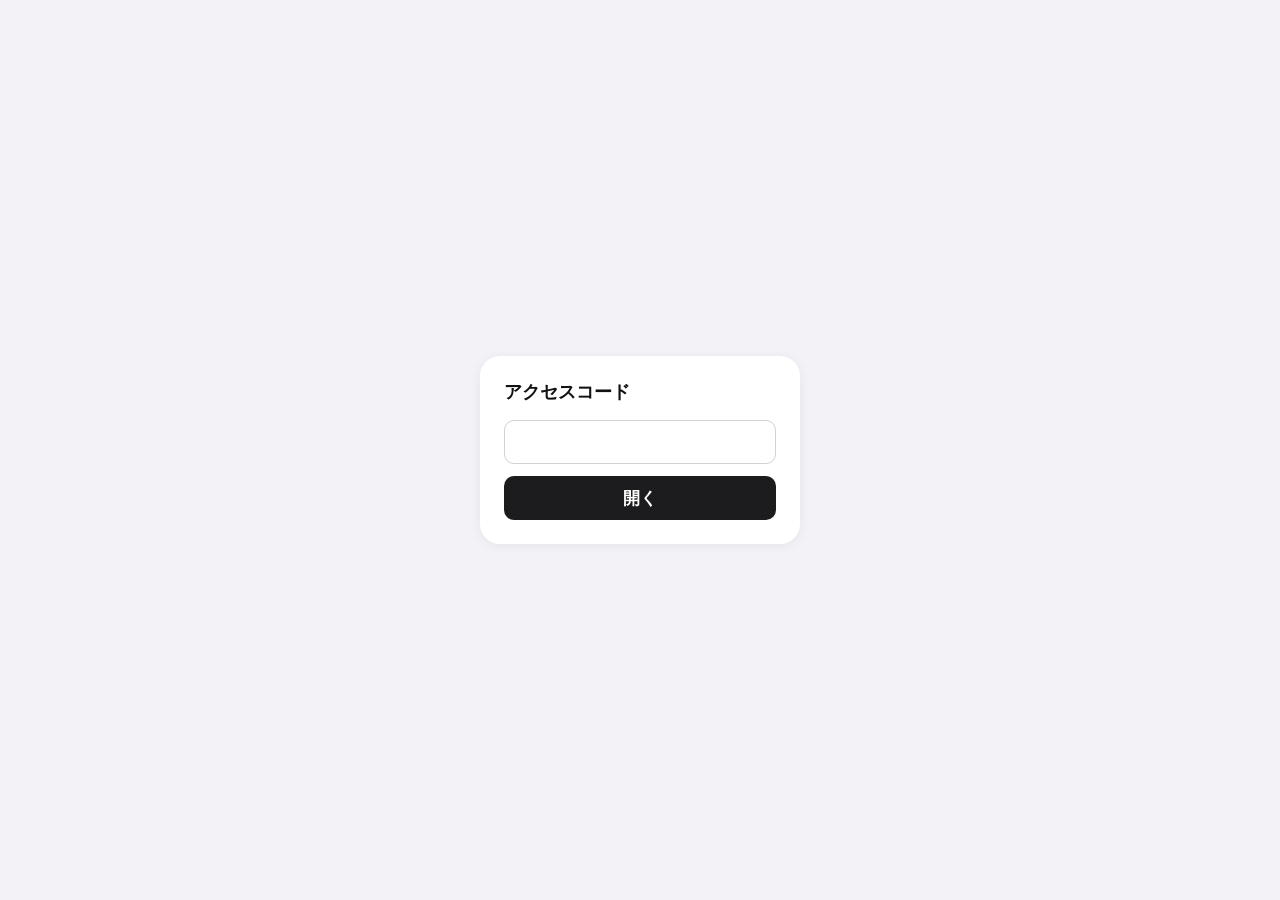
<file: index.html>
<!doctype html>
<html lang="ja">
<head>
  <meta charset="utf-8">
  <meta name="viewport" content="width=device-width, initial-scale=1, maximum-scale=1, user-scalable=no, viewport-fit=cover">
  <meta name="apple-mobile-web-app-capable" content="yes">
  <meta name="mobile-web-app-capable" content="yes">
  <meta name="apple-mobile-web-app-status-bar-style" content="default">
  <!-- ステータスバーの扱いは起動時に決まる。白に固定して一覧の見出しをくっきり見せる（会話画面ではステータスバーの裏が白になる）。 -->
  <meta name="theme-color" content="#ffffff">
  <meta name="format-detection" content="telephone=no, email=no, address=no, date=no">
  <meta name="robots" content="noindex, nofollow, noarchive">
  <meta name="referrer" content="no-referrer">
  <title>Viewer</title>
  <link rel="stylesheet" href="app.css?v=20261111173928">
  <script type="module" src="js/main.js?v=20261111173928"></script>
</head>
<body ontouchstart="">
  <!-- アイコン（SF Symbols の代わり） -->
  <svg width="0" height="0" style="position:absolute" aria-hidden="true">
    <symbol id="i-face" viewBox="0 0 24 24"><path d="M18.6 10.2A8 8 0 1 1 13.5 5.4"/><circle cx="8.8" cy="12.2" r="1.05" class="f"/><circle cx="13.8" cy="11.4" r="1.05" class="f"/><path d="M8.6 15.6c1.7 1.6 4 1.5 5.6-.3"/><path class="f" d="M19 1.6l.95 2.15 2.15.95-2.15.95L19 7.8l-.95-2.15-2.15-.95 2.15-.95z"/></symbol>
    <symbol id="i-cal" viewBox="0 0 24 24"><rect x="3.6" y="4.8" width="16.8" height="15.8" rx="3.6"/><path d="M8 2.9v3.6M16 2.9v3.6"/><text x="12" y="17.4" text-anchor="middle" font-size="8.4" font-weight="900" class="f" font-family="-apple-system, Helvetica, Arial, sans-serif">31</text></symbol>
    <symbol id="i-square" viewBox="0 0 24 24"><path d="M8.2 4.6h7.6a3.6 3.6 0 0 1 3.6 3.6v11.2H8.2a3.6 3.6 0 0 1-3.6-3.6V8.2a3.6 3.6 0 0 1 3.6-3.6z"/></symbol>
    <symbol id="i-plus" viewBox="0 0 24 24"><path d="M12 4.2v15.6M4.2 12h15.6"/></symbol>
    <symbol id="i-search" viewBox="0 0 24 24"><circle cx="10.6" cy="10.6" r="6.4"/><path d="M15.4 15.4l4.6 4.6"/></symbol>
    <symbol id="i-scan" viewBox="0 0 24 24"><path d="M4 8.6V6.6A2.6 2.6 0 0 1 6.6 4h2M15.4 4h2A2.6 2.6 0 0 1 20 6.6v2M20 15.4v2a2.6 2.6 0 0 1-2.6 2.6h-2M8.6 20h-2A2.6 2.6 0 0 1 4 17.4v-2M4.6 12h14.8"/></symbol>
    <symbol id="i-home" viewBox="0 0 24 24"><path d="M4.4 10.9 12 4.6l7.6 6.3v8.5a1.3 1.3 0 0 1-1.3 1.3h-3.8v-5.4h-5v5.4H5.7a1.3 1.3 0 0 1-1.3-1.3z"/></symbol>
    <symbol id="i-talk" viewBox="0 0 24 24"><path class="f" d="M12 3.6c-5 0-9 3.3-9 7.4 0 2.5 1.5 4.7 3.8 6-.2 1.3-.9 2.5-1.9 3.4 2-.1 3.9-.9 5.3-2.1.6.1 1.2.1 1.8.1 5 0 9-3.3 9-7.4S17 3.6 12 3.6z"/><circle cx="8.2" cy="11" r="1.25" class="w"/><circle cx="12" cy="11" r="1.25" class="w"/><circle cx="15.8" cy="11" r="1.25" class="w"/></symbol>
    <symbol id="i-bag" viewBox="0 0 24 24"><path d="M5.3 8.3h13.4l-1.1 12.2H6.4z"/><path d="M9 8.3V7.1a3 3 0 0 1 6 0v1.2"/></symbol>
    <symbol id="i-news" viewBox="0 0 24 24"><rect x="5" y="3.6" width="14" height="16.8" rx="3"/><path d="M8.6 9h6.8M8.6 12.4h6.8M8.6 15.8h6.8"/></symbol>
    <symbol id="i-apps" viewBox="0 0 24 24"><rect x="3.8" y="3.8" width="6.6" height="6.6" rx="2"/><rect x="3.8" y="13.6" width="6.6" height="6.6" rx="2"/><rect x="13.6" y="13.6" width="6.6" height="6.6" rx="2"/><path d="M16.9 3.6v6.8M13.5 7h6.8"/></symbol>
    <symbol id="i-chevron" viewBox="0 0 24 24"><path d="M15.2 4.4 7.6 12l7.6 7.6"/></symbol>
    <symbol id="i-phone" viewBox="0 0 24 24"><path d="M7.2 3.8h2.4l1.3 3.9-1.9 1.3a11.2 11.2 0 0 0 6 6l1.3-1.9 3.9 1.3v2.4a2 2 0 0 1-2.2 2A15.3 15.3 0 0 1 5.2 6a2 2 0 0 1 2-2.2z"/></symbol>
    <symbol id="i-menu" viewBox="0 0 24 24"><path d="M5.8 6.15h12.4M5.8 12h12.4M5.8 17.85h12.4"/></symbol>
    <symbol id="i-camera" viewBox="0 0 24 24"><path d="M3.8 8.6A1.8 1.8 0 0 1 5.6 6.8h2.2l1.6-2.2h5.2l1.6 2.2h2.2a1.8 1.8 0 0 1 1.8 1.8v9.2a1.8 1.8 0 0 1-1.8 1.8H5.6a1.8 1.8 0 0 1-1.8-1.8z"/><circle cx="12" cy="12.9" r="3.4"/></symbol>
    <symbol id="i-photo" viewBox="0 0 24 24"><rect x="3.5" y="5" width="17" height="14" rx="2.6"/><path d="M3.8 16.2 8.6 12l3.8 3.2 2.8-2.3 5 4"/><circle cx="15.6" cy="9.4" r="1.4"/></symbol>
    <symbol id="i-smile" viewBox="0 0 24 24"><circle cx="12" cy="12" r="8.6"/><circle cx="9" cy="10.2" r="1" class="f"/><circle cx="15" cy="10.2" r="1" class="f"/><path d="M8.6 14.2c1.8 2.1 5 2.1 6.8 0"/></symbol>
    <symbol id="i-mic" viewBox="0 0 24 24"><rect x="9" y="3.6" width="6" height="11" rx="3"/><path d="M5.8 11.4a6.2 6.2 0 0 0 12.4 0M12 17.6v2.8"/></symbol>
    <symbol id="i-pin" viewBox="0 0 24 24"><path class="f" d="M15.6 2.9 21.1 8.4l-1.5.9-3.9 3.9.3 3.8-1.6 1.6-3.2-3.2-4.8 4.8-1-1 4.8-4.8-3.2-3.2 1.6-1.6 3.8.3 3.9-3.9z"/></symbol>
    <symbol id="i-openchat" viewBox="-5 -5 10 10"><path d="M3.08 3.5V-2A1.42 1.42 0 0 0 1.66-3.42H-1.83A1.42 1.42 0 0 0-3.25-2V1.5A1.42 1.42 0 0 0-1.83 2.92H1.17" stroke-width="1.17" stroke-linecap="butt"/></symbol>
    <symbol id="i-mute" viewBox="0 0 24 24"><path d="M4.6 9.4h3l4.2-3.6v12.4l-4.2-3.6h-3z"/><path d="M3.6 3.6l16.8 16.8"/></symbol>
    <symbol id="i-tri" viewBox="0 0 24 24"><path class="f" d="M4.5 7.5h15L12 17z"/></symbol>
    <!-- AI ボタン（単位は会話画面での CSS px、原点は輪の中心。目は同じ形を左右にずらして 2 回描く） -->
    <defs><linearGradient id="ai-ring" gradientUnits="userSpaceOnUse" x1="6.32" y1="-7.14" x2="-6.16" y2="6.96"><stop offset="0" stop-color="#61b2fe"/><stop offset=".21" stop-color="#3083fd"/><stop offset=".72" stop-color="#a83deb"/><stop offset="1" stop-color="#e651a9"/></linearGradient><linearGradient id="ai-eye" gradientUnits="userSpaceOnUse" x1="1.15" y1="-1.15" x2="-1.15" y2="1.15"><stop offset="0" stop-color="#3e7cfb"/><stop offset="1" stop-color="#745cf3"/></linearGradient></defs>
    <symbol id="i-ai" viewBox="-12 -12 24 24"><path fill="url(#ai-ring)" fill-rule="evenodd" stroke="none" d="M2.86 -9.63A.25 .25 0 0 0 2.53 -9.92L-5.59 -6.87C-8.2 -5.89 -9.41 -3.83 -9.41 0C-9.41 5.94 -6.49 7.62 0 7.62C6.49 7.62 9.41 5.94 9.41 0C9.41 -5.18 7.19 -7.12 2.3 -7.53ZM7.01 0C7.01 -4.05 5.86 -5.16 0 -5.16C-5.86 -5.16 -7.01 -4.05 -7.01 0C-7.01 4.05 -5.86 5.16 0 5.16C5.86 5.16 7.01 4.05 7.01 0Z"/><path fill="url(#ai-eye)" stroke="none" transform="translate(-2.48 0)" d="M1.19 0C1.19 -1.25 .82 -1.8 0 -1.8C-.82 -1.8 -1.19 -1.25 -1.19 0C-1.19 1.25 -.82 1.8 0 1.8C.82 1.8 1.19 1.25 1.19 0Z"/><path fill="url(#ai-eye)" stroke="none" transform="translate(2.48 0)" d="M1.19 0C1.19 -1.25 .82 -1.8 0 -1.8C-.82 -1.8 -1.19 -1.25 -1.19 0C-1.19 1.25 -.82 1.8 0 1.8C.82 1.8 1.19 1.25 1.19 0Z"/></symbol>
  </svg>

  <!-- 最初の 1 回だけ出る解錠画面（公開されている URL では、この画面しか見えない） -->
  <main id="unlock" class="unlock" hidden>
    <form id="unlock-form" class="unlock-card" autocomplete="off">
      <h1>アクセスコード</h1>
      <input id="unlock-input" type="password" inputmode="text" autocapitalize="off" autocorrect="off" spellcheck="false" enterkeyhint="go" aria-label="アクセスコード">
      <button type="submit" id="unlock-submit">開く</button>
      <p id="unlock-error" class="unlock-error" hidden>コードが違います</p>
    </form>
  </main>

  <div id="app" hidden>
    <!-- トーク一覧 -->
    <section id="list" class="screen list">
      <header class="list-header">
        <div class="header-row">
          <div class="pill glass segmented">
            <button class="seg seg-selected pressable" id="seg-talk" data-error>トーク<svg class="tri"><use href="#i-tri"/></svg></button>
            <button class="seg pressable" data-error>友だち</button>
          </div>
          <div class="pill glass actions">
            <button class="hicon pressable" data-error aria-label="きせかえ"><svg><use href="#i-face"/></svg><span class="dot"></span></button>
            <button class="hicon pressable" data-error aria-label="カレンダー"><svg><use href="#i-cal"/></svg></button>
            <button class="hicon pressable" data-error aria-label="VOOM"><svg><use href="#i-square"/></svg><span class="dot"></span></button>
            <button class="hicon pressable plus" data-error aria-label="追加"><svg><use href="#i-plus"/></svg></button>
          </div>
        </div>
        <div class="search-row">
          <button class="search pressable" data-error><svg><use href="#i-search"/></svg><span>検索</span><svg class="scan"><use href="#i-scan"/></svg></button>
          <button class="ai pressable" data-error aria-label="AI"><svg class="ai-icon"><use href="#i-ai"/></svg></button>
        </div>
      </header>
      <div id="list-scroll" class="list-scroll">
        <div id="rows"></div>
      </div>
      <nav class="tabbar glass">
        <button class="tab pressable" data-error><span class="ticon"><svg><use href="#i-home"/></svg><span class="dot red"></span></span><span class="tlabel">ホーム</span></button>
        <div class="tab selected"><span class="ticon"><svg><use href="#i-talk"/></svg></span><span class="tlabel">トーク</span></div>
        <button class="tab pressable" data-error><span class="ticon"><svg><use href="#i-bag"/></svg><span class="dot red"></span></span><span class="tlabel">ショッピング</span></button>
        <button class="tab pressable" data-error><span class="ticon"><svg><use href="#i-news"/></svg><span class="dot red"></span></span><span class="tlabel">ニュース</span></button>
        <button class="tab pressable" data-error><span class="ticon"><svg><use href="#i-apps"/></svg><span class="dot red"></span></span><span class="tlabel">アプリ</span></button>
      </nav>
    </section>

    <!-- 会話 -->
    <section id="detail" class="screen detail" hidden>
      <header class="detail-header">
        <button class="back pressable" id="back" aria-label="戻る"><svg><use href="#i-chevron"/></svg></button>
        <div class="detail-title" id="detail-title"></div>
        <div class="dicons">
          <button class="pressable" data-error aria-label="検索"><svg><use href="#i-search"/></svg></button>
          <button class="pressable" data-error aria-label="通話"><svg><use href="#i-phone"/></svg></button>
          <button class="pressable" data-error aria-label="カレンダー"><svg><use href="#i-cal"/></svg></button>
          <button class="pressable" data-error aria-label="メニュー"><svg><use href="#i-menu"/></svg></button>
        </div>
      </header>
      <div id="detail-scroll" class="detail-scroll">
        <div id="messages"></div>
      </div>
      <footer class="input-area">
        <div class="input-row">
          <button class="iicon pressable plus" data-error aria-label="追加"><svg><use href="#i-plus"/></svg></button>
          <button class="iicon pressable" data-error aria-label="カメラ"><svg><use href="#i-camera"/></svg></button>
          <button class="iicon pressable" data-error aria-label="写真"><svg><use href="#i-photo"/></svg></button>
          <button class="field pressable" data-error><span>Aa</span><svg><use href="#i-smile"/></svg></button>
          <button class="iicon pressable" data-error aria-label="音声"><svg><use href="#i-mic"/></svg></button>
        </div>
        <div class="chips">
          <button class="chip-ai pressable" data-error aria-label="AI"><svg class="ai-icon"><use href="#i-ai"/></svg></button>
          <button class="chip pressable" data-error>日程調整<span class="dot"></span></button>
          <button class="chip pressable" data-error>返信提案</button>
          <button class="chip pressable" data-error>話題提案</button>
          <button class="chip pressable" data-error>ムード分析</button>
          <button class="chip pressable" data-error>豆知識</button>
        </div>
      </footer>
    </section>
  </div>

  <!-- 共通エラー -->
  <div id="alert" class="alert-backdrop" hidden>
    <div class="alert" role="alertdialog" aria-labelledby="alert-title">
      <div class="alert-title" id="alert-title">読み込みに失敗しました。</div>
      <div class="alert-message">時間をおいてお試しください。</div>
      <button class="alert-ok" id="alert-ok">OK</button>
    </div>
  </div>

  <!-- 記録の画面（「トーク」を長押しで開く） -->
  <section id="logs" class="logs" hidden>
    <header class="logs-header">
      <span class="logs-title">開いた記録</span>
      <button id="logs-close" class="logs-button">閉じる</button>
    </header>
    <p id="logs-summary" class="logs-summary"></p>
    <div class="logs-actions">
      <button id="logs-share" class="logs-button primary">ファイルに書き出す</button>
      <button id="logs-copy" class="logs-button">コピー</button>
    </div>
    <p id="logs-status" class="logs-status"></p>
    <div id="logs-list" class="logs-list">
      <div id="logs-days"></div>
      <div id="live-settings"></div>
    </div>
  </section>
</body>
</html>
</file>
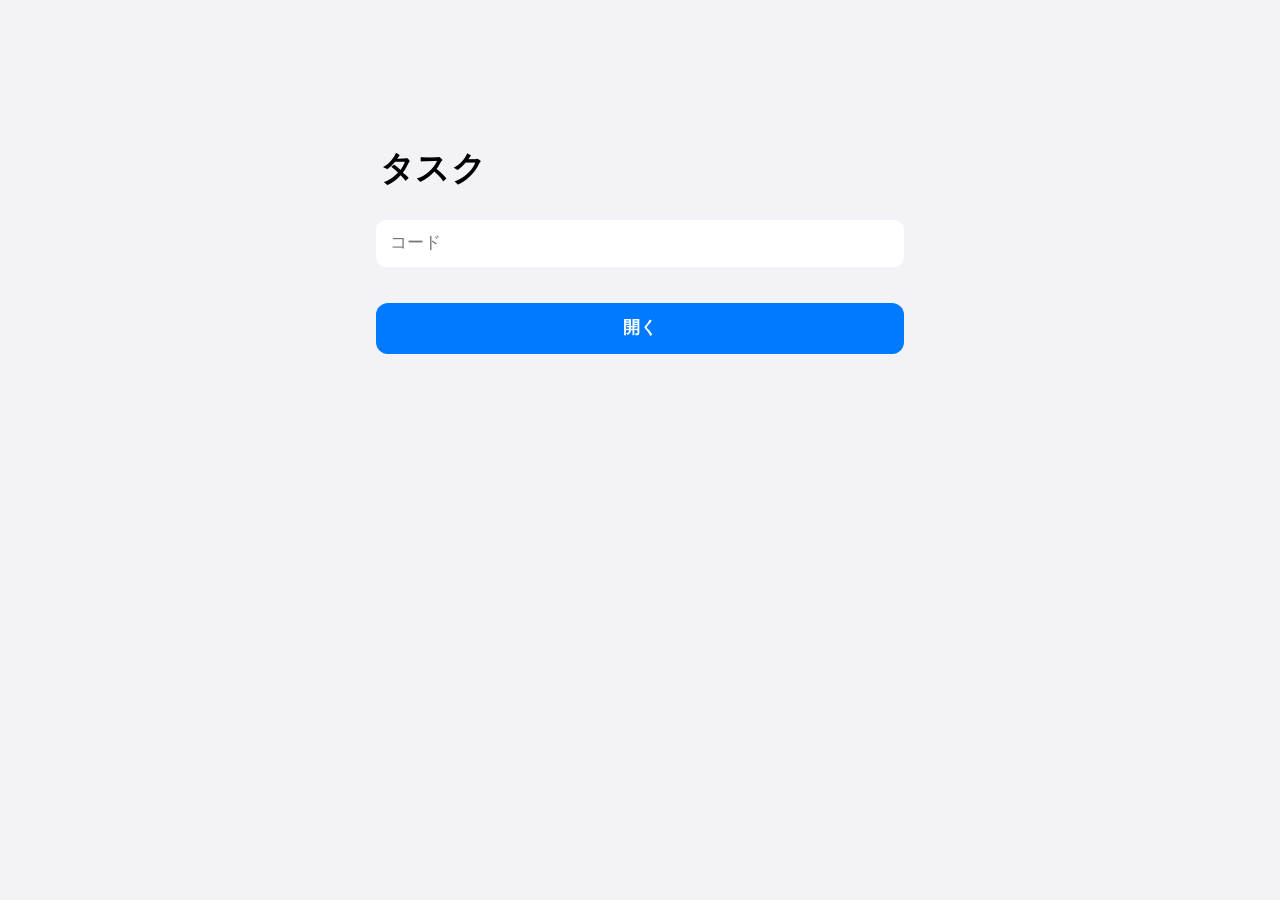
<file: t/index.html>
<!doctype html>
<html lang="ja">
<head>
  <meta charset="utf-8">
  <meta name="viewport" content="width=device-width, initial-scale=1, viewport-fit=cover">
  <meta name="apple-mobile-web-app-capable" content="yes">
  <meta name="mobile-web-app-capable" content="yes">
  <meta name="apple-mobile-web-app-title" content="タスク">
  <meta name="apple-mobile-web-app-status-bar-style" content="default">
  <meta name="theme-color" content="#f2f2f7" media="(prefers-color-scheme: light)">
  <meta name="theme-color" content="#000000" media="(prefers-color-scheme: dark)">
  <meta name="format-detection" content="telephone=no, email=no, address=no, date=no">
  <meta name="robots" content="noindex, nofollow, noarchive">
  <meta name="referrer" content="no-referrer">
  <title>タスク</title>
  <link rel="apple-touch-icon" href="icon.png">
  <link rel="stylesheet" href="app.css?v=20261111173928">
  <script type="module" src="js/app.js?v=20261111173928"></script>
</head>
<body>
  <main id="home" hidden>
    <h1>タスク</h1>
    <section class="card">
      <p class="count"><span id="count">–</span><small>件</small></p>
      <p class="caption">未完了</p>
      <p class="updated" id="updated"></p>
    </section>
    <ul class="list">
      <li><span>通知</span><span id="notify-state">確認中</span></li>
      <li><span>同期</span><span id="sync-state">確認中</span></li>
    </ul>
    <button id="enable" class="primary" type="button" hidden>通知を有効にする</button>
    <p id="note" class="note" hidden></p>
  </main>
  <main id="unlock" hidden>
    <form id="unlock-form" autocomplete="off">
      <h1>タスク</h1>
      <input id="unlock-input" type="password" autocomplete="off" autocapitalize="off" spellcheck="false" placeholder="コード">
      <button id="unlock-submit" class="primary" type="submit">開く</button>
      <p id="unlock-error" class="error" hidden>コードが違います</p>
    </form>
  </main>
</body>
</html>
</file>
<file: app.css>
/* 値の多くは native 版の LineTheme.swift（本物のスクリーンショットから測った値）と同じ。
   一覧の行、会話画面の文字と寸法、印と点の色は、所有者の本物のスクリーンショットから測り直した。
   色は sRGB で書く。Display P3 で保存されたスクリーンショットから測るときは、sRGB に変換した値を使う。 */
:root {
  --text: #111111;
  --text2: #8a8a8e;
  --text3: #9a9a9e;
  --hair: #e0e0e0;
  --search-bg: #f2f2f2;
  --search-ph: #b3b3b3;
  --green-dot: #06c755;
  --pin: #4270ed;
  --red-dot: #fe334b;
  --chat-bg: #8cabd8;
  --my-bubble: #6de67b;
  --meta: #384560;
  --sep: #7791b8;
  --safe-top: env(safe-area-inset-top, 0px);
  --safe-bottom: env(safe-area-inset-bottom, 0px);
  --push: cubic-bezier(0.25, 0.8, 0.25, 1);
}

* {
  box-sizing: border-box;
  -webkit-tap-highlight-color: transparent;
  -webkit-user-select: none;
  user-select: none;
  -webkit-touch-callout: none;
}

html,
body {
  margin: 0;
  height: 100%;
  background: #fff;
  overscroll-behavior: none;
  touch-action: manipulation;
}

body {
  position: fixed;
  inset: 0;
  overflow: hidden;
  font-family: -apple-system, BlinkMacSystemFont, "Hiragino Sans", "Hiragino Kaku Gothic ProN", sans-serif;
  color: var(--text);
  -webkit-font-smoothing: antialiased;
  -webkit-text-size-adjust: 100%;
  text-size-adjust: 100%;
}

[hidden] {
  display: none !important;
}

button {
  -webkit-appearance: none;
  appearance: none;
  border: 0;
  background: none;
  padding: 0;
  margin: 0;
  color: inherit;
  font: inherit;
  text-align: inherit;
  cursor: pointer;
}

svg {
  width: 24px;
  height: 24px;
  fill: none;
  stroke: currentColor;
  stroke-width: 1.8;
  stroke-linecap: round;
  stroke-linejoin: round;
  flex: none;
}

svg .f {
  fill: currentColor;
  stroke: none;
}

svg .w {
  fill: #fff;
  stroke: none;
}

.pressable:active {
  opacity: 0.35;
}

.glass {
  background: rgba(255, 255, 255, 0.78);
  -webkit-backdrop-filter: blur(20px) saturate(180%);
  backdrop-filter: blur(20px) saturate(180%);
  border: 0.5px solid rgba(0, 0, 0, 0.1);
  box-shadow: 0 3px 14px rgba(0, 0, 0, 0.08), inset 0 0.5px 0 rgba(255, 255, 255, 0.9);
}

.dot {
  position: absolute;
  top: 0;
  right: -1px;
  width: 6px;
  height: 6px;
  border-radius: 50%;
  background: var(--green-dot);
}

.dot.red {
  background: var(--red-dot);
}

/* MARK: 画面 */

#app {
  position: fixed;
  inset: 0;
}

.screen {
  position: absolute;
  inset: 0;
  display: flex;
  flex-direction: column;
  background: #fff;
}

.list {
  transition: transform 0.35s var(--push);
}

.list.pushed {
  transform: translateX(-28%);
}

/* MARK: 一覧の上部 */

.list-header {
  flex: none;
  padding: calc(var(--safe-top) + 4px) 16px 10px;
  background: #fff;
}

.header-row {
  display: flex;
  align-items: center;
  justify-content: space-between;
  gap: 8px;
}

.pill {
  display: flex;
  align-items: center;
  height: 44px;
  border-radius: 999px;
}

.segmented {
  padding: 4px;
}

.seg {
  display: flex;
  align-items: center;
  gap: 4px;
  height: 35px;
  padding: 0 12px;
  border-radius: 999px;
  font-size: 17px;
  font-weight: 800;
  white-space: nowrap;
}

.seg-selected {
  padding: 0 11px;
  background: #111;
  color: #fff;
}

.seg .tri {
  width: 9px;
  height: 9px;
}

.actions {
  gap: 12px;
  padding: 0 12px;
}

.hicon {
  position: relative;
  display: flex;
  align-items: center;
  justify-content: center;
  width: 26px;
  height: 26px;
}

.hicon svg {
  width: 25px;
  height: 25px;
}

.hicon.plus svg,
.iicon.plus svg {
  stroke-width: 1.4;
}

.search-row {
  display: flex;
  gap: 6px;
  margin-top: 14px;
}

.search {
  display: flex;
  flex: 1;
  align-items: center;
  gap: 6px;
  height: 38px;
  padding: 0 14px;
  border-radius: 999px;
  background: var(--search-bg);
  color: var(--search-ph);
  font-size: 16px;
}

.search svg {
  width: 18px;
  height: 18px;
  stroke-width: 2.4;
}

.search .scan {
  width: 21px;
  height: 21px;
  margin-left: auto;
  color: #8a8a8e;
  stroke-width: 1.6;
}

.ai {
  display: flex;
  flex: none;
  align-items: center;
  justify-content: center;
  width: 39px;
  height: 39px;
  border: 1px solid #efefef;
  border-radius: 50%;
  background: #fff;
}

/* 形と色は index.html の #i-ai。会話画面の下のボタン列では svg の既定の 24px のまま。
   一覧では 1.153 倍の 27.67px（端末の画素で 83）にして、位置を画素の境目にそろえる。輪の中心は円の中心より 1 画素下。 */
.ai .ai-icon {
  position: relative;
  top: 0.33px;
  width: 27.67px;
  height: 27.67px;
}

/* MARK: 一覧の行 */

.list-scroll {
  flex: 1;
  overflow-y: auto;
  -webkit-overflow-scrolling: touch;
  overscroll-behavior-y: contain;
  padding-bottom: calc(var(--safe-bottom) + 86px);
}

.row {
  position: relative;
  display: flex;
  align-items: flex-start;
  gap: 14px;
  width: 100%;
  height: 68px;
  padding: 10px 16px 0;
}

.row:active {
  background: #f2f2f2;
}

.avatar-wrap {
  position: relative;
  flex: none;
  width: 48px;
  height: 48px;
}

.avatar {
  display: block;
  width: 100%;
  height: 100%;
  border-radius: 50%;
  object-fit: cover;
}

.avatar-fallback {
  display: flex;
  align-items: center;
  justify-content: center;
  color: #fff;
  font-size: 20px;
  font-weight: 600;
}

.small .avatar-fallback {
  font-size: 14px;
}

/* ピンとオープンチャットの印。寸法と位置は、アイコン画像に写り込んだ本物の印から測った値（外径 20px、白い縁 2px）。
   本物の印が写り込んだアイコン画像では、その上にちょうど重ねて隠す。小さくしたりずらしたりすると、印が二重に見える。 */
.pin-badge,
.openchat-badge {
  position: absolute;
  right: -3.45px;
  bottom: -2.1px;
  display: flex;
  align-items: center;
  justify-content: center;
  width: 20px;
  height: 20px;
  border: 2px solid #fff;
  border-radius: 50%;
  background: var(--pin);
  color: #fff;
}

.openchat-badge {
  background: linear-gradient(135deg, #11d2ab 10%, #11d772 50%, #0dc48a 95%);
}

.pin-badge svg,
.openchat-badge svg {
  width: 10px;
  height: 10px;
}

/* 名前・本文・日時の大きさと位置は、所有者の本物の一覧のスクリーンショットから測り直した値。
   名前と本文のまとまりはアイコンの縦の中央にそろえ（本文が 2 行なら上へ広がる）、右側は日時のために空ける。 */
.row-body {
  display: flex;
  flex: 1;
  flex-direction: column;
  justify-content: center;
  min-width: 0;
  height: 48px;
  padding-right: 42px;
}

.row-top {
  display: flex;
  flex: none;
  align-items: baseline;
  gap: 5px;
}

.row-name {
  overflow: hidden;
  font-size: 15px;
  font-weight: 500;
  line-height: 1.25;
  white-space: nowrap;
  text-overflow: ellipsis;
}

/* グループ名と人数。名前だけを省略し、人数は残す。 */
.row-label {
  display: flex;
  align-items: baseline;
  min-width: 0;
}

.row-count {
  flex: none;
  font-size: 15px;
  font-weight: 500;
  line-height: 1.25;
  white-space: pre;
}

.row-mute {
  width: 14px;
  height: 14px;
  align-self: center;
  color: var(--text3);
  stroke-width: 1.7;
}

/* 日時は名前の位置にかかわらず、行の上部の決まった位置に置く（本物と同じ）。 */
.row-date {
  position: absolute;
  top: 14.5px;
  right: 16px;
  color: var(--text3);
  font-size: 10px;
  line-height: 1;
}

.row-preview {
  display: -webkit-box;
  flex: none;
  overflow: hidden;
  margin-top: 2px;
  color: var(--text2);
  font-size: 13px;
  line-height: 1.18;
  overflow-wrap: anywhere;
  -webkit-line-clamp: 2;
  -webkit-box-orient: vertical;
}

/* 固定行は本文を出さないが、名前は本文 1 行の行と同じ高さに置く。 */
.row-preview:empty::before {
  content: '\200b';
}

/* MARK: タブ */

.tabbar {
  position: absolute;
  right: 20px;
  bottom: max(8px, calc(var(--safe-bottom) - 12px));
  left: 20px;
  z-index: 5;
  display: flex;
  align-items: center;
  height: 62px;
  padding: 0 6px;
  border-radius: 999px;
}

.tab {
  position: relative;
  display: flex;
  flex: 1;
  flex-direction: column;
  align-items: center;
  justify-content: center;
  gap: 4px;
  height: 50px;
  min-width: 0;
}

.tab.selected::before {
  position: absolute;
  inset: 0 -6px;
  border-radius: 999px;
  background: rgba(128, 128, 128, 0.14);
  content: "";
}

.ticon {
  position: relative;
  width: 24px;
  height: 24px;
}

.ticon svg {
  width: 24px;
  height: 24px;
  stroke-width: 1.7;
}

.ticon .dot {
  top: -1px;
  right: -4px;
}

.tlabel {
  position: relative;
  font-size: 10.5px;
  font-weight: 700;
  white-space: nowrap;
}

/* MARK: 会話 */

.detail {
  z-index: 10;
  background: var(--chat-bg);
  transform: translateX(100%);
  transition: transform 0.35s var(--push);
  box-shadow: -6px 0 18px rgba(0, 0, 0, 0.08);
}

.detail.open {
  transform: translateX(0);
}

.detail-header {
  display: flex;
  flex: none;
  align-items: center;
  height: calc(44px + var(--safe-top));
  padding: var(--safe-top) 14px 0 2px;
  background: var(--chat-bg);
  color: #121217;
}

.back {
  display: flex;
  flex: none;
  align-items: center;
  justify-content: center;
  width: 36px;
  height: 44px;
}

.back svg {
  width: 25px;
  height: 25px;
  stroke-width: 1.9;
}

.detail-title {
  flex: 1;
  min-width: 0;
  overflow: hidden;
  padding-left: 6px;
  font-size: 17px;
  font-weight: 700;
  white-space: nowrap;
  text-overflow: ellipsis;
}

.detail-label {
  display: flex;
  align-items: baseline;
}

.detail-label .detail-name {
  min-width: 0;
  overflow: hidden;
  text-overflow: ellipsis;
}

.detail-count {
  flex: none;
  white-space: pre;
}

.dicons {
  display: flex;
  flex: none;
  gap: 10px;
  margin-left: 8px;
}

.dicons button {
  display: flex;
  align-items: center;
  justify-content: center;
  width: 30px;
  height: 36px;
}

.dicons svg {
  width: 25px;
  height: 25px;
  stroke-width: 1.7;
}

.detail-scroll {
  flex: 1;
  overflow-y: auto;
  -webkit-overflow-scrolling: touch;
  overscroll-behavior-y: contain;
  padding: 4px 0 14px;
}

.sep {
  display: flex;
  justify-content: center;
  padding: 9px 0 1px;
}

.sep span {
  padding: 5px 9px;
  border-radius: 999px;
  background: var(--sep);
  color: #fff;
  font-size: 11px;
  font-weight: 500;
}

.msg {
  display: flex;
  padding: 6px 8px 0;
}

.msg.group-start {
  padding-top: 7px;
}

.msg.me {
  align-items: flex-end;
  justify-content: flex-end;
  gap: 5px;
}

.msg.other {
  align-items: flex-start;
  gap: 6px;
}

.msg .avatar-wrap.small,
.avatar-space {
  flex: none;
  width: 30px;
  height: 30px;
}

/* 本物はアイコンの上端が吹き出しの上端より少し上にある。 */
.msg .avatar-wrap.small {
  margin-top: -4px;
}

.other-col {
  display: flex;
  flex-direction: column;
  align-items: flex-start;
  gap: 3px;
  min-width: 0;
}

.sender {
  padding-left: 4px;
  color: var(--meta);
  font-size: 11px;
}

.other-line {
  display: flex;
  align-items: flex-end;
  gap: 5px;
}

.meta {
  flex: none;
  margin-bottom: 3px;
  color: var(--meta);
  font-size: 10px;
  line-height: 13.5px;
}

.msg.me .meta {
  text-align: right;
}

.bubble {
  position: relative;
  max-width: calc(100vw - 136px);
  padding: 8.5px 14px;
  border-radius: 20px;
  background: #fff;
  color: #121212;
  font-size: 16px;
  line-height: 19px;
  white-space: pre-wrap;
  overflow-wrap: anywhere;
}

.msg.me .bubble {
  max-width: calc(100vw - 120px);
  background: var(--my-bubble);
}

/* 吹き出しの尾。角の丸みを埋め、角よりわずかに外へ出す。 */
.tail {
  position: absolute;
  top: -1px;
  left: -4.5px;
  width: 18.5px;
  height: 14px;
  fill: #fff;
  stroke: none;
}

.msg.me .tail {
  right: -4.5px;
  left: auto;
  fill: var(--my-bubble);
  transform: scaleX(-1);
}

/* MARK: 入力欄 */

.input-area {
  flex: none;
  padding: 8px 0 calc(var(--safe-bottom) + 6px);
  background: #fff;
}

.input-row {
  display: flex;
  align-items: center;
  gap: 4px;
  padding: 0 8px 0 7px;
}

.iicon {
  display: flex;
  flex: none;
  align-items: center;
  justify-content: center;
  width: 36px;
  height: 36px;
}

.iicon svg {
  width: 28px;
  height: 28px;
  stroke-width: 1.6;
}

.field {
  display: flex;
  flex: 1;
  align-items: center;
  min-width: 0;
  height: 34px;
  margin-left: 9px;
  padding: 0 4.5px 0 14px;
  border-radius: 999px;
  background: #f5f5f5;
  color: var(--search-ph);
  font-size: 16px;
}

.field svg {
  width: 25px;
  height: 25px;
  margin-left: auto;
  color: #8a8a8e;
  stroke-width: 1.5;
}

.chips {
  display: flex;
  gap: 6px;
  overflow-x: auto;
  padding: 9px 12px 0 8px;
  scrollbar-width: none;
}

.chips::-webkit-scrollbar {
  display: none;
}

.chip-ai {
  display: flex;
  flex: none;
  align-items: center;
  justify-content: center;
  width: 36px;
  height: 34px;
}

.chip {
  position: relative;
  display: flex;
  flex: none;
  align-items: center;
  height: 32px;
  padding: 0 11px;
  border: 1px solid #f5f5f5;
  border-radius: 999px;
  font-size: 12px;
  font-weight: 500;
  white-space: nowrap;
}

/* 点の付いたボタンは、点のぶん右を広げ、点を最後の文字の右上に置く（本物と同じ）。 */
.chip:has(.dot) {
  padding-right: 18px;
}

.chip .dot {
  top: 8px;
  right: 11px;
  width: 5px;
  height: 5px;
}

/* MARK: 共通エラー（iOS 26 のアラートに合わせる） */

.alert-backdrop {
  position: fixed;
  inset: 0;
  z-index: 100;
  display: flex;
  align-items: center;
  justify-content: center;
  background: rgba(0, 0, 0, 0.2);
  animation: fade-in 0.2s ease-out;
}

.alert {
  width: min(300px, 84vw);
  padding: 22px 20px 16px;
  border-radius: 34px;
  background: rgba(250, 250, 250, 0.9);
  -webkit-backdrop-filter: blur(30px) saturate(180%);
  backdrop-filter: blur(30px) saturate(180%);
  box-shadow: 0 12px 40px rgba(0, 0, 0, 0.18);
  animation: pop-in 0.22s cubic-bezier(0.2, 0.9, 0.3, 1.2);
}

.alert-title {
  font-size: 17px;
  font-weight: 700;
}

.alert-message {
  margin-top: 6px;
  color: #6b6b70;
  font-size: 15px;
}

.alert-ok {
  width: 100%;
  height: 48px;
  margin-top: 18px;
  border-radius: 999px;
  background: rgba(120, 120, 128, 0.16);
  font-size: 17px;
  font-weight: 500;
  text-align: center;
}

.alert-ok:active {
  background: rgba(120, 120, 128, 0.3);
}

@keyframes fade-in {
  from { opacity: 0; }
}

@keyframes pop-in {
  from { opacity: 0; transform: scale(1.12); }
}

/* MARK: 解錠画面（中立な見た目） */

.unlock {
  position: fixed;
  inset: 0;
  display: flex;
  align-items: center;
  justify-content: center;
  padding: 24px;
  background: #f2f2f7;
}

.unlock-card {
  width: min(320px, 100%);
  padding: 24px;
  border-radius: 20px;
  background: #fff;
  box-shadow: 0 2px 12px rgba(0, 0, 0, 0.06);
}

.unlock-card h1 {
  margin: 0 0 16px;
  font-size: 18px;
  font-weight: 600;
}

.unlock-card input {
  width: 100%;
  height: 44px;
  padding: 0 12px;
  border: 1px solid #d1d1d6;
  border-radius: 10px;
  font-size: 17px;
  -webkit-user-select: text;
  user-select: text;
}

.unlock-card button {
  width: 100%;
  height: 44px;
  margin-top: 12px;
  border-radius: 10px;
  background: #1c1c1e;
  color: #fff;
  font-size: 17px;
  font-weight: 600;
  text-align: center;
}

.unlock-card button:disabled {
  opacity: 0.5;
}

.unlock-error {
  margin: 12px 0 0;
  color: #d70015;
  font-size: 14px;
}

/* MARK: 記録の画面 */

.logs {
  position: fixed;
  inset: 0;
  z-index: 200;
  display: flex;
  flex-direction: column;
  padding: calc(var(--safe-top) + 8px) 16px calc(var(--safe-bottom) + 8px);
  background: #f2f2f7;
}

.logs-header {
  display: flex;
  align-items: center;
  justify-content: space-between;
}

.logs-title {
  font-size: 20px;
  font-weight: 700;
}

.logs-summary,
.logs-status {
  margin: 8px 0 0;
  color: #6b6b70;
  font-size: 14px;
}

.logs-actions {
  display: flex;
  gap: 8px;
  margin-top: 12px;
}

.logs-button {
  height: 36px;
  padding: 0 14px;
  border-radius: 10px;
  background: #e5e5ea;
  font-size: 15px;
  font-weight: 600;
}

.logs-button.primary {
  background: #1c1c1e;
  color: #fff;
}

/* 日ごとの一覧。スクロールの範囲は画面の端まで広げ、中身は左右 16px の内側に置く。 */
.logs-list {
  flex: 1;
  overflow: auto;
  margin: 4px -16px 0;
  padding: 0 16px 12px;
}

.logs-day-title {
  margin: 20px 4px 8px;
  color: #6b6b70;
  font-size: 14px;
  font-weight: 600;
}

.logs-day:first-child .logs-day-title {
  margin-top: 12px;
}

.logs-rows {
  margin: 0;
  padding: 0;
  list-style: none;
  border-radius: 10px;
  background: #fff;
}

.logs-row {
  position: relative;
  display: flex;
  align-items: center;
  gap: 10px;
  min-height: 48px;
  padding: 0 16px;
  font-size: 17px;
}

.logs-row + .logs-row::before {
  content: '';
  position: absolute;
  top: 0;
  left: 16px;
  right: 0;
  border-top: 0.5px solid #d8d8dc;
}

.logs-time {
  font-variant-numeric: tabular-nums;
}

.logs-zone {
  overflow: hidden;
  min-width: 0;
  color: var(--text2);
  font-size: 13px;
  white-space: nowrap;
  text-overflow: ellipsis;
}

.logs-kind {
  flex: none;
  margin-left: auto;
  padding: 3px 10px;
  border-radius: 999px;
  font-size: 14px;
  font-weight: 600;
}

.logs-kind.launch {
  background: #e4effe;
  color: #0b5fd0;
}

.logs-kind.resume {
  background: #ededf2;
  color: #55555b;
}

.logs-note,
.logs-empty {
  margin: 16px 4px 0;
  color: var(--text2);
  font-size: 13px;
  line-height: 1.5;
}

.logs-empty {
  margin-top: 32px;
  font-size: 15px;
  text-align: center;
}

/* 本物のトークの反映の設定（記録の画面の下）。 */
#live-settings:not(:empty) {
  margin-top: 28px;
}

.live-row {
  padding-top: 8px;
  padding-bottom: 8px;
}

.live-name {
  display: flex;
  flex-direction: column;
  min-width: 0;
  overflow-wrap: anywhere;
}

.live-name small {
  margin-top: 2px;
  color: var(--text2);
  font-size: 13px;
}

.switch {
  position: relative;
  flex: none;
  width: 51px;
  height: 31px;
  margin-left: auto;
}

.switch input {
  position: absolute;
  inset: 0;
  z-index: 1;
  width: 100%;
  height: 100%;
  margin: 0;
  opacity: 0;
}

.switch span {
  position: absolute;
  inset: 0;
  border-radius: 999px;
  background: #e9e9eb;
  transition: background 0.2s;
}

.switch span::after {
  content: '';
  position: absolute;
  top: 2px;
  left: 2px;
  width: 27px;
  height: 27px;
  border-radius: 50%;
  background: #fff;
  box-shadow: 0 3px 8px rgba(0, 0, 0, 0.15), 0 1px 1px rgba(0, 0, 0, 0.16);
  transition: transform 0.2s;
}

.switch input:checked + span {
  background: #34c759;
}

.switch input:checked + span::after {
  transform: translateX(20px);
}
</file>
<file: t/app.css>
/* 「タスク」の見た目（iOS の設定画面に近い、まとまりのある一覧） */
:root {
  color-scheme: light dark;
  --bg: #f2f2f7;
  --card: #ffffff;
  --text: #000000;
  --sub: #8e8e93;
  --sep: #c6c6c8;
  --accent: #007aff;
  --danger: #ff3b30;
}

@media (prefers-color-scheme: dark) {
  :root {
    --bg: #000000;
    --card: #1c1c1e;
    --text: #ffffff;
    --sub: #8e8e93;
    --sep: #38383a;
    --accent: #0a84ff;
    --danger: #ff453a;
  }
}

* {
  box-sizing: border-box;
}

[hidden] {
  display: none !important;
}

html,
body {
  margin: 0;
  background: var(--bg);
  color: var(--text);
  font: 17px/1.35 -apple-system, BlinkMacSystemFont, "Hiragino Sans", sans-serif;
  -webkit-text-size-adjust: 100%;
  -webkit-tap-highlight-color: transparent;
}

main {
  max-width: 560px;
  margin: 0 auto;
  padding: calc(env(safe-area-inset-top) + 12px) 16px calc(env(safe-area-inset-bottom) + 24px);
}

h1 {
  margin: 8px 4px 16px;
  font-size: 34px;
  font-weight: 700;
  letter-spacing: 0.01em;
}

.card {
  padding: 26px 16px 18px;
  border-radius: 12px;
  background: var(--card);
  text-align: center;
}

.count {
  margin: 0;
  font-size: 64px;
  font-weight: 600;
  line-height: 1.1;
  font-variant-numeric: tabular-nums;
}

.count small {
  margin-left: 4px;
  color: var(--sub);
  font-size: 20px;
  font-weight: 500;
}

.caption {
  margin: 4px 0 0;
  color: var(--sub);
  font-size: 15px;
}

.updated {
  min-height: 1.2em;
  margin: 10px 0 0;
  color: var(--sub);
  font-size: 13px;
}

.list {
  margin: 24px 0 0;
  padding: 0;
  border-radius: 12px;
  background: var(--card);
  list-style: none;
}

.list li {
  position: relative;
  display: flex;
  justify-content: space-between;
  gap: 12px;
  padding: 12px 16px;
}

.list li + li::before {
  content: "";
  position: absolute;
  top: 0;
  right: 0;
  left: 16px;
  border-top: 0.5px solid var(--sep);
}

.list li span:last-child {
  color: var(--sub);
  text-align: right;
}

button.primary {
  display: block;
  width: 100%;
  margin-top: 24px;
  padding: 14px;
  border: 0;
  border-radius: 12px;
  background: var(--accent);
  color: #ffffff;
  font: inherit;
  font-weight: 600;
}

button.primary:active {
  opacity: 0.7;
}

.note {
  margin: 12px 4px 0;
  color: var(--sub);
  font-size: 13px;
}

#unlock form {
  display: flex;
  flex-direction: column;
  gap: 12px;
  margin-top: 14vh;
}

#unlock input {
  padding: 12px 14px;
  border: 0;
  border-radius: 10px;
  background: var(--card);
  color: var(--text);
  font: inherit;
}

.error {
  margin: 0 4px;
  color: var(--danger);
  font-size: 14px;
}
</file>
